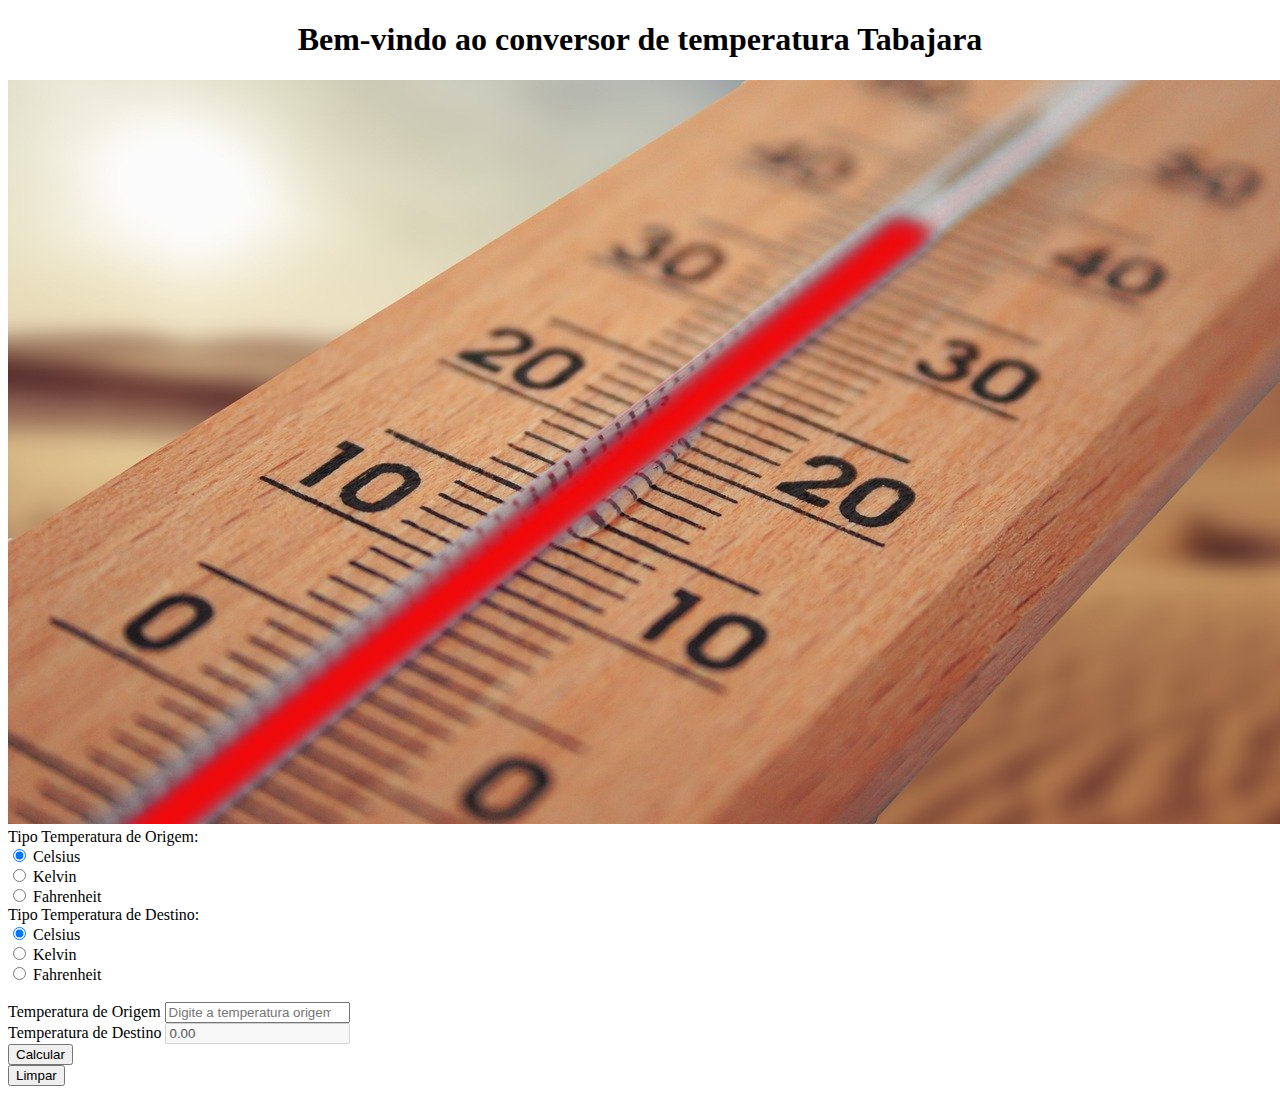
<file: calculadora-temperatura/index.html>
<!DOCTYPE html>
<html lang="pt-br">

<head>
  <meta charset="UTF-8">
  <meta http-equiv="X-UA-Compatible" content="IE=edge">
  <meta name="viewport" content="width=device-width, initial-scale=1.0">
  <title>Calculadora de temperaturas</title>
  <link href="https://cdn.jsdelivr.net/npm/bootstrap@5.1.3/dist/css/bootstrap.min.css" rel="stylesheet"
    integrity="sha384-1BmE4kWBq78iYhFldvKuhfTAU6auU8tT94WrHftjDbrCEXSU1oBoqyl2QvZ6jIW3" crossorigin="anonymous">
  <link rel="stylesheet" href="css/estilo.css">
</head>

<body>
  <header>
    <h1>Bem-vindo ao conversor de temperatura Tabajara</h1>
  </header>
  <section id="calculadora">
    <div class="container">
      <div class="row">
        <div class="col-4">
          <img class="img-fluid" src="imagens/termometro.jpg" alt="Imagem termômetro">
        </div>
        <div class="col-8">
          <div class="mb-6">
            <div class="row">
              <div class="col-6">
                <label for="tipotempOrigem" class="form-label">Tipo Temperatura de Origem: </label><br>
                <input type="radio" class="form-check-input" 
                  name="tipotempOrigem" value="1" checked> Celsius<br>
                <input type="radio" class="form-check-input" 
                  name="tipotempOrigem" value="2"> Kelvin<br>
                <input type="radio" class="form-check-input" 
                  name="tipotempOrigem" value="3"> Fahrenheit
              </div>
              <div class="col-6">
                <label for="tipotempOrigem" class="form-label">Tipo Temperatura de Destino: </label><br>
                <input type="radio" class="form-check-input" name="tipotempDestino" value="1" checked> Celsius<br>
                <input type="radio" class="form-check-input" name="tipotempDestino" value="2"> Kelvin<br>
                <input type="radio" class="form-check-input" name="tipotempDestino" value="3"> Fahrenheit
              </div>
            </div>
            <br>
            <div class="row">
              <div class="col-6">
                <label for="tempOrigem" class="form-label">Temperatura de Origem</label>
                <input type="number" step="0.01" class="form-control" id="tempOrigem"
                  placeholder="Digite a temperatura origem">
              </div>
              <div class="col-6">
                <label for="tempDestino" class="form-label">Temperatura de Destino</label>
                <input type="number" step="0.01" class="form-control" id="tempDestino" value="0.00" disabled>
              </div>
            </div>
          </div>
        </div>
      </div>
      <div class="row">
        <div class="col-4"></div>
        <div class="col-2">
          <button id="calcular" class="btn btn-success">Calcular</button>
        </div>
        <div class="col-2">
          <button id="limpar" class="btn btn-danger">Limpar</button>
        </div>
        <div class="col-4"></div>
      </div>
    </div>
  </section>
  <script src="https://code.jquery.com/jquery-3.6.0.min.js"
    integrity="sha256-/xUj+3OJU5yExlq6GSYGSHk7tPXikynS7ogEvDej/m4=" crossorigin="anonymous"></script>
  <script src="https://cdn.jsdelivr.net/npm/bootstrap@5.1.3/dist/js/bootstrap.bundle.min.js"
    integrity="sha384-ka7Sk0Gln4gmtz2MlQnikT1wXgYsOg+OMhuP+IlRH9sENBO0LRn5q+8nbTov4+1p"
    crossorigin="anonymous"></script>
  <script src="javascript/calculadora.js"></script>
</body>

</html>
</file>
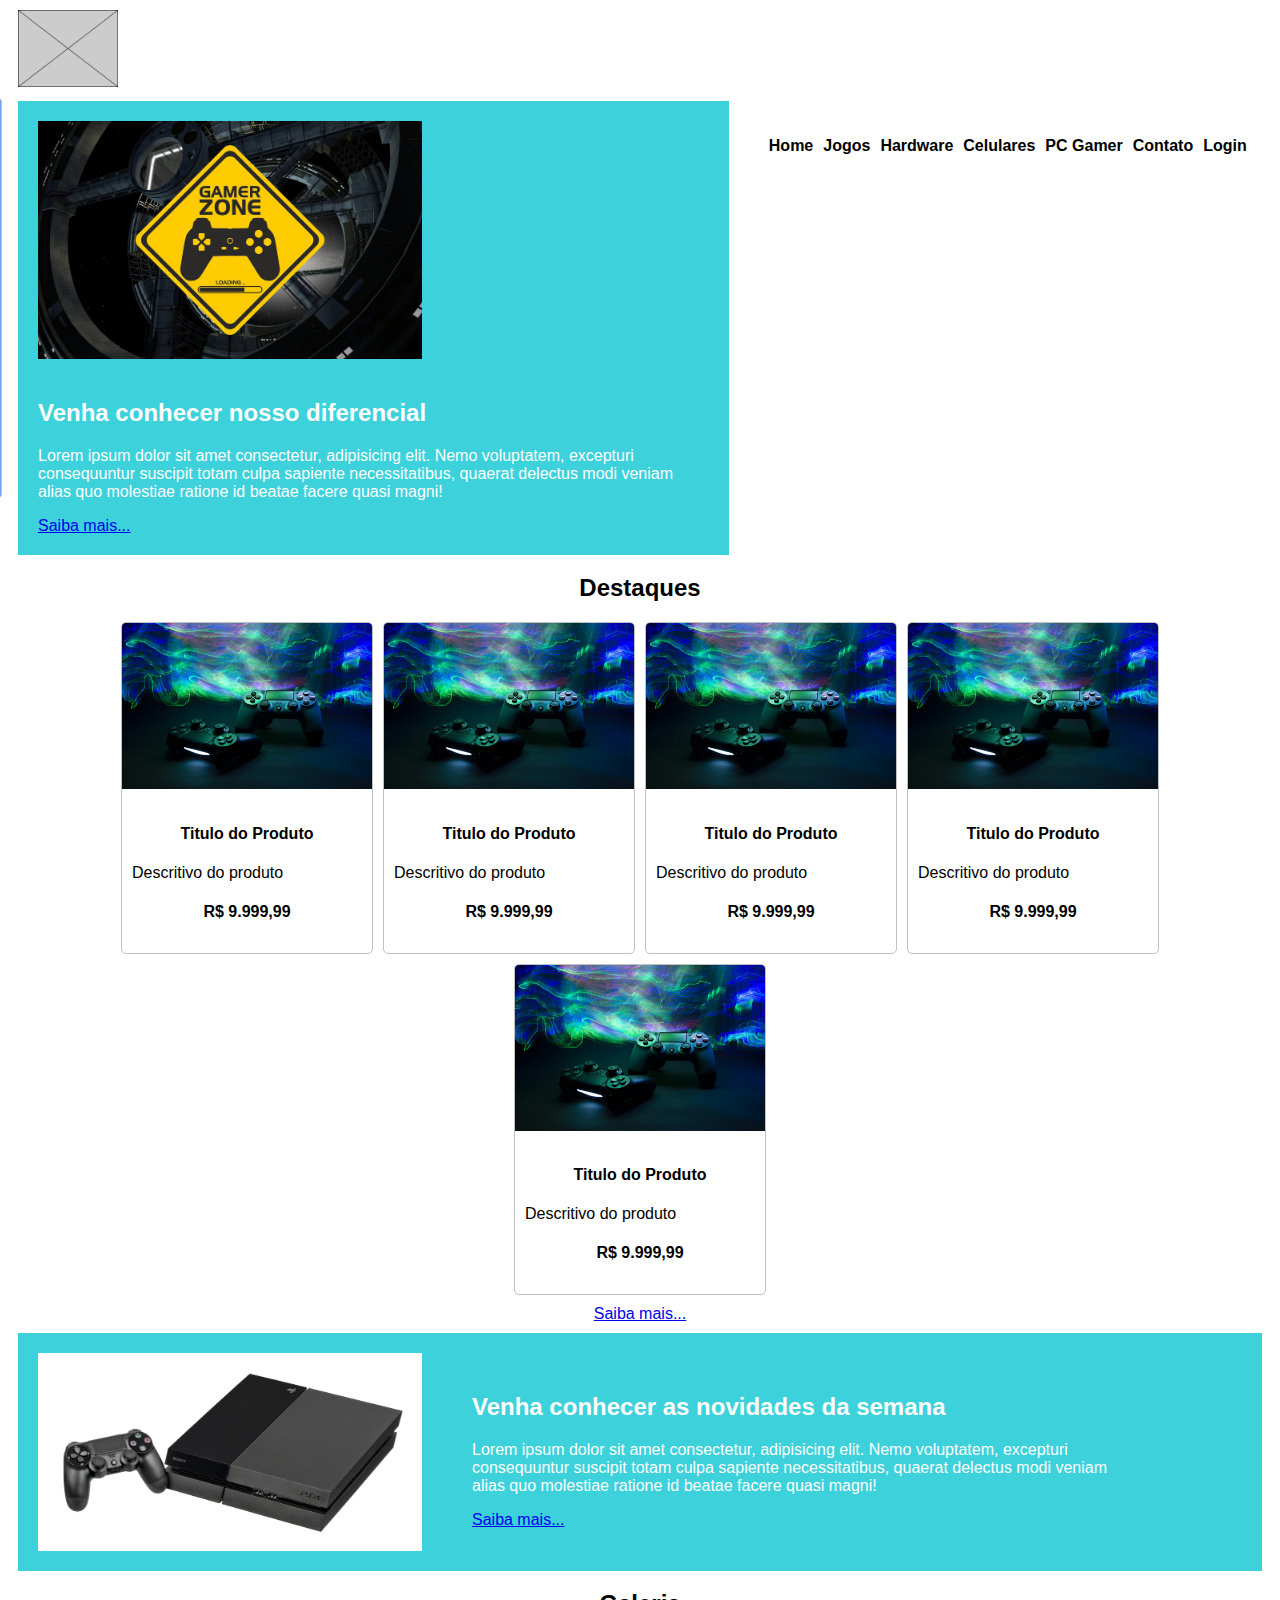
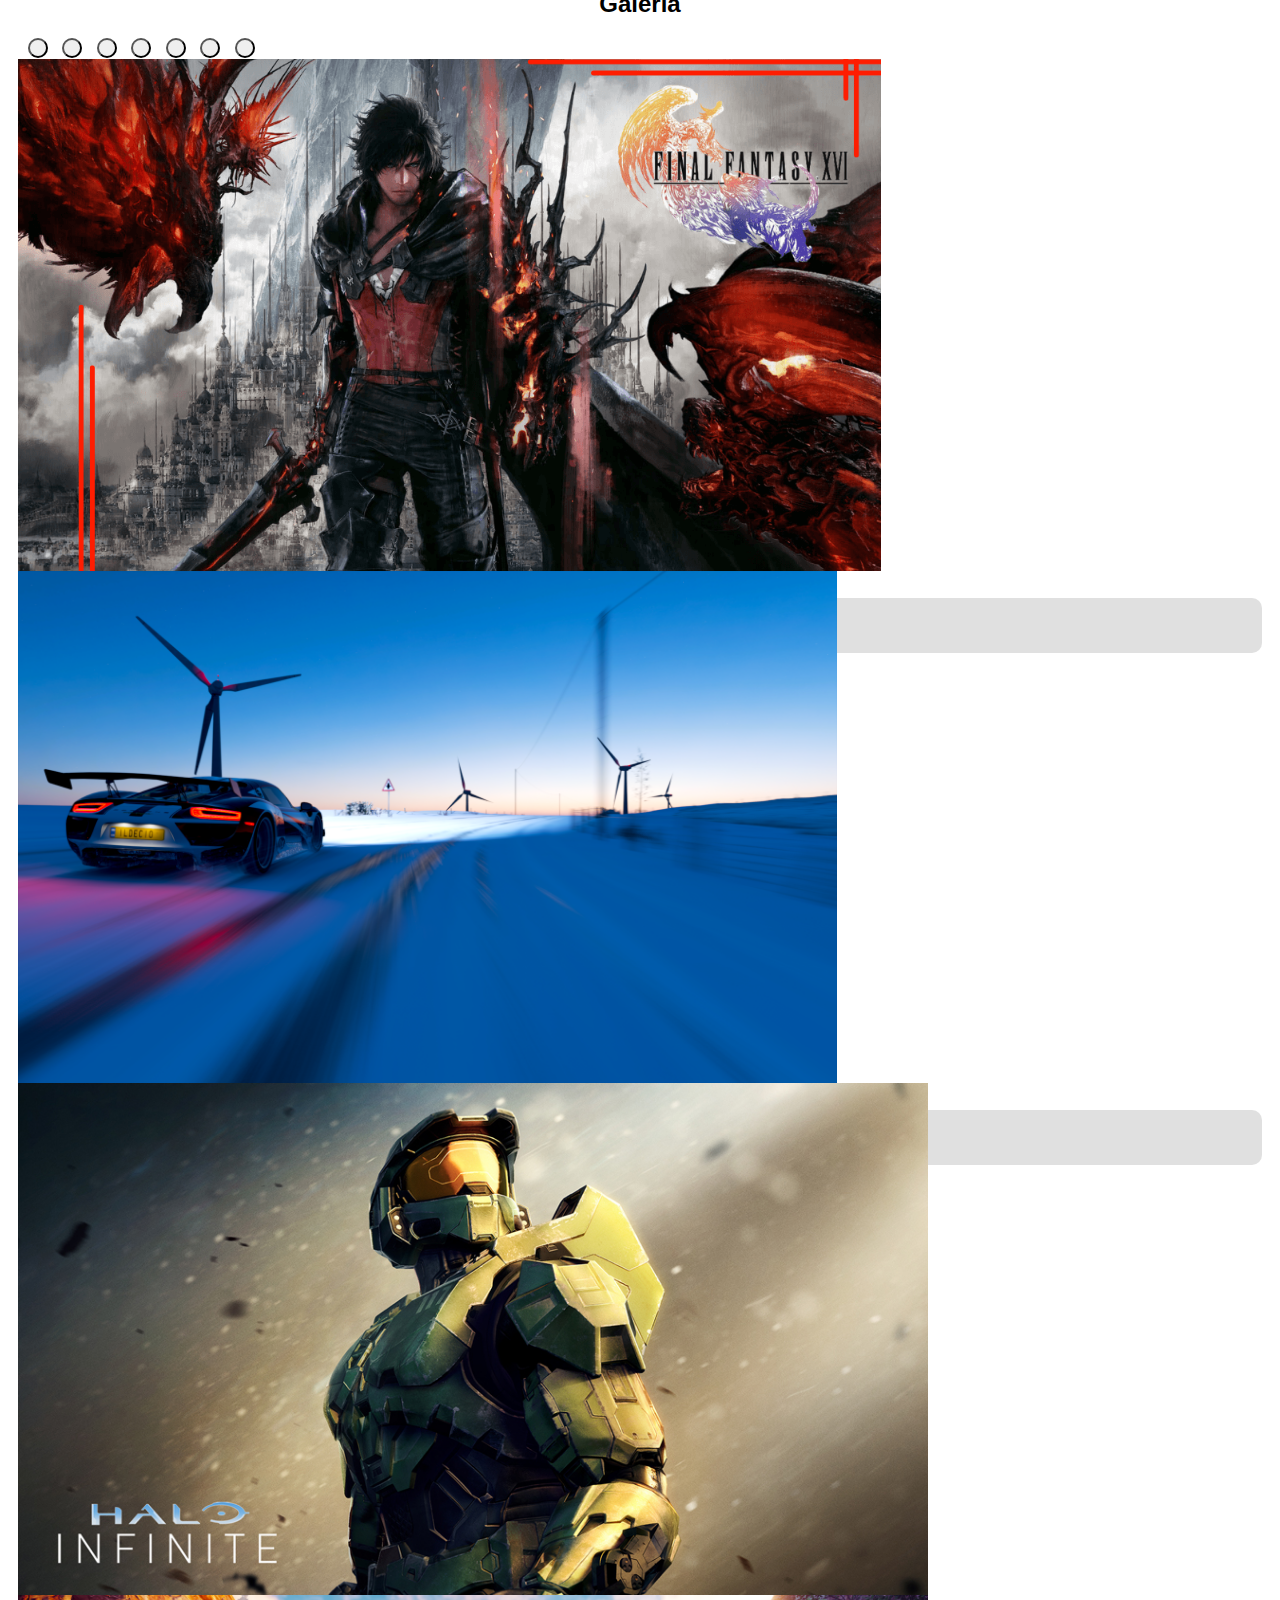
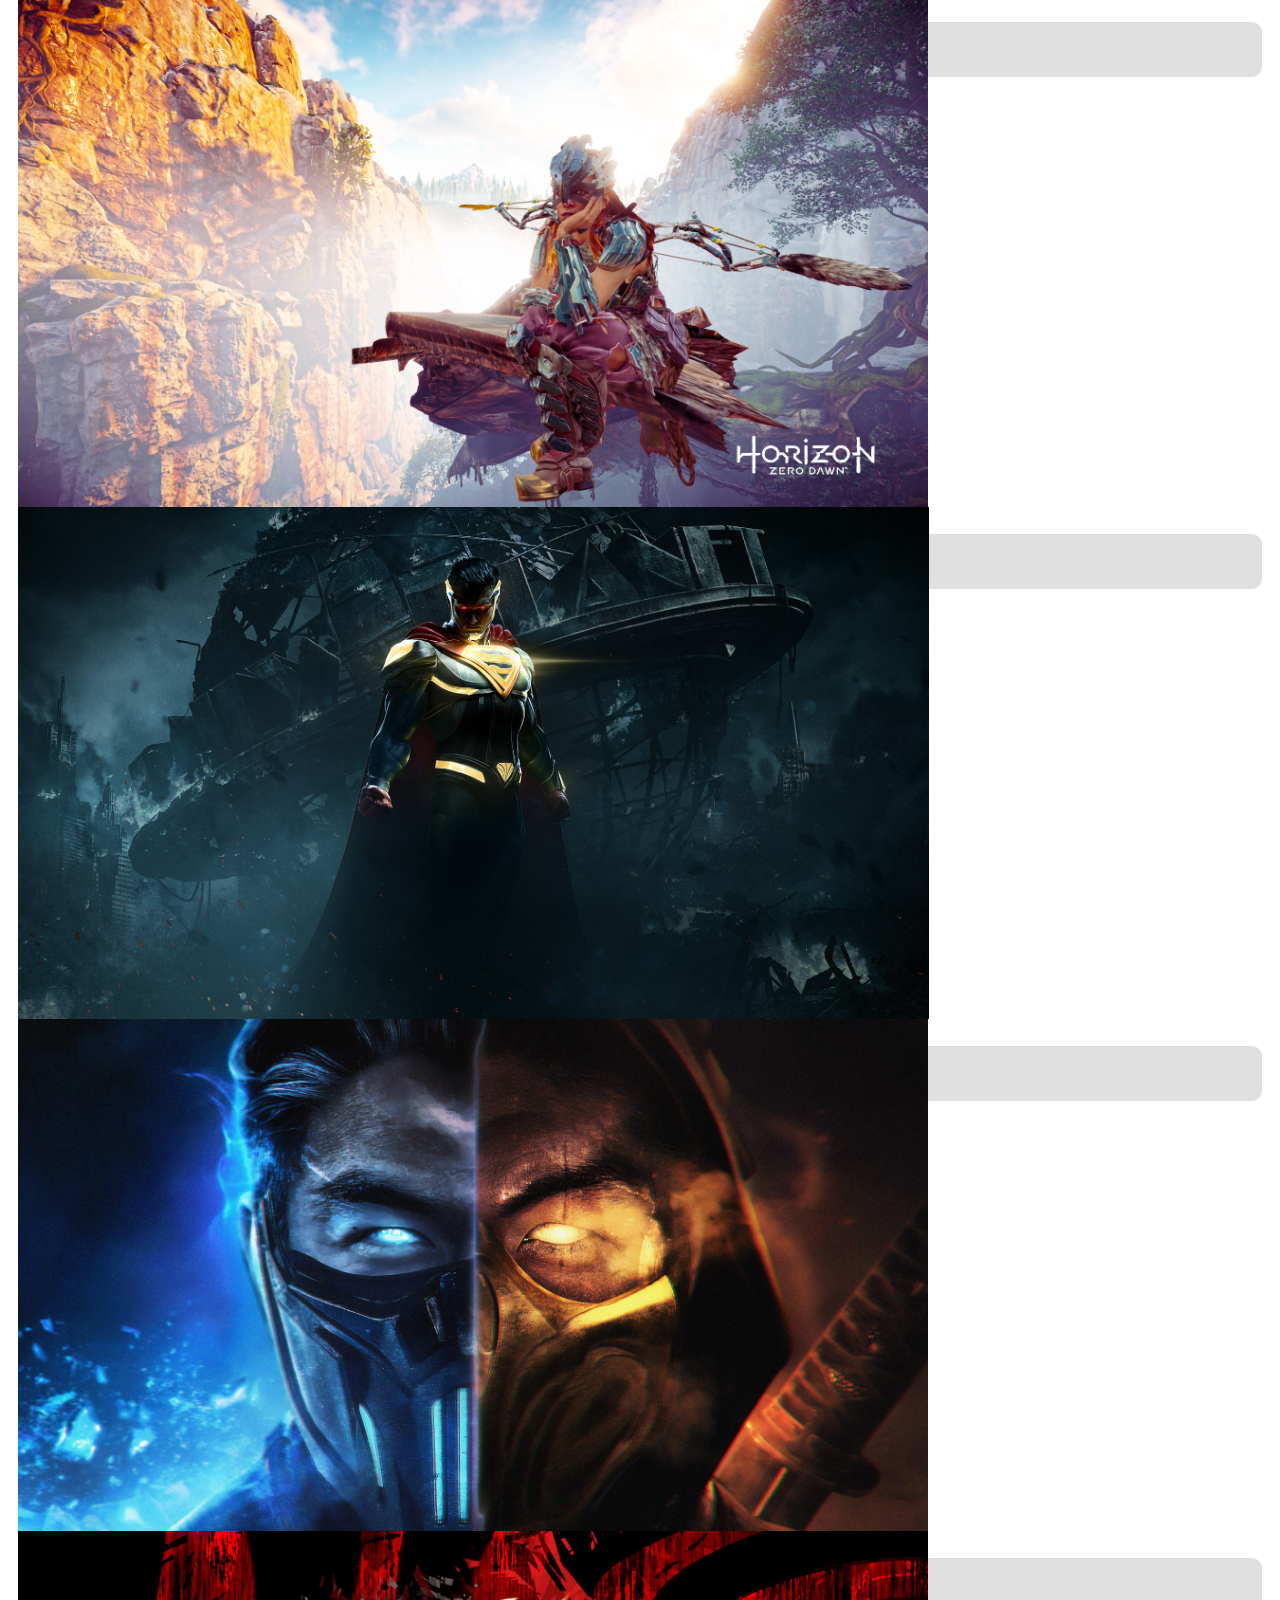
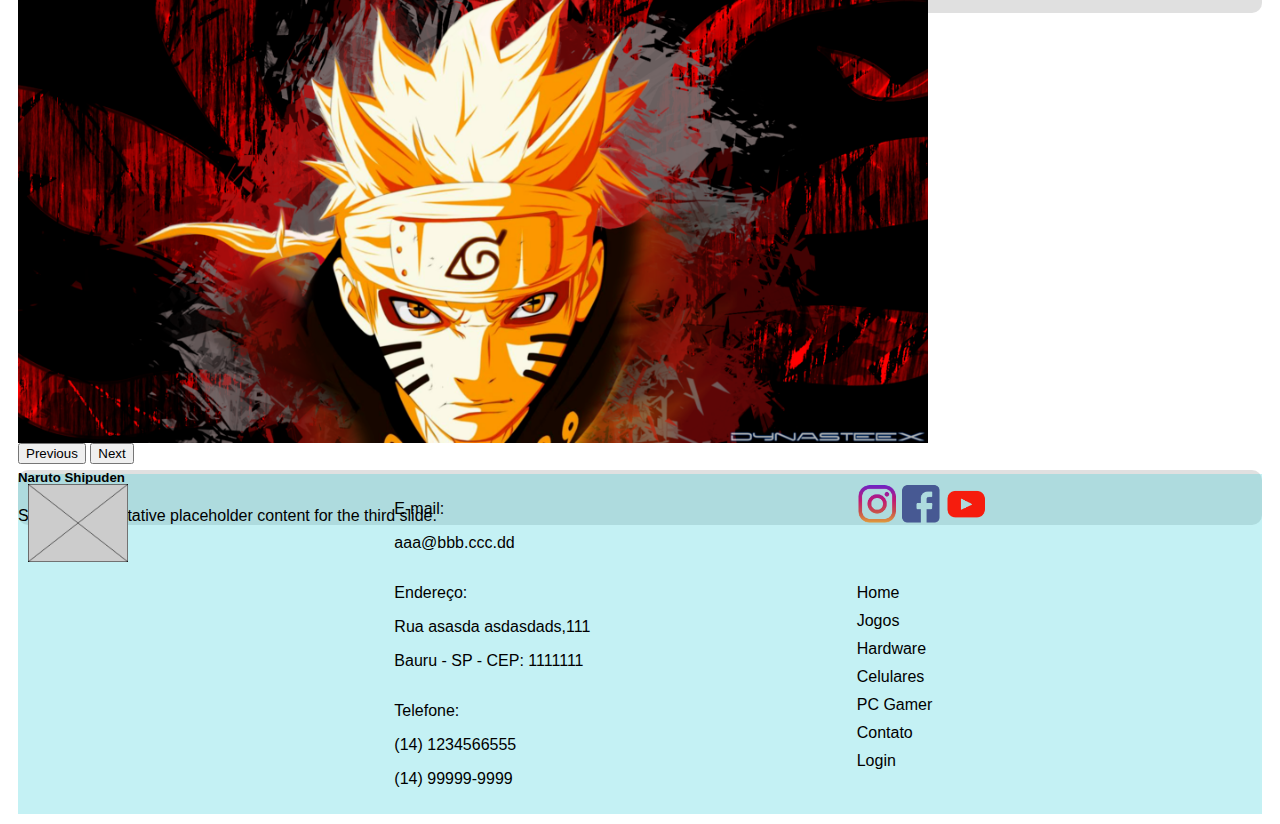
<file: pagina/index.html>
<!DOCTYPE html>
<html lang="pt-br">

<head>
  <meta charset="UTF-8">
  <meta http-equiv="X-UA-Compatible" content="IE=edge">
  <meta name="viewport" content="width=device-width, initial-scale=1.0">
  <title>Game Mania - Home</title>
  <link href="https://cdn.jsdelivr.net/npm/bootstrap@5.1.3/dist/css/bootstrap.min.css" rel="stylesheet"
    integrity="sha384-1BmE4kWBq78iYhFldvKuhfTAU6auU8tT94WrHftjDbrCEXSU1oBoqyl2QvZ6jIW3" crossorigin="anonymous">
  <link rel="stylesheet" href="css/estilo.css">
</head>

<body>
  <!-- Seção do header do documento html -->
  <header>
    <div class="row">
      <div class="col-2">
        <img class="img-logo" src="imagens/noimage.png" alt="Logotipo da Game Mania">
      </div>
      <div class="col-10">
        <div id="menu-mobile">
          <img src="imagens/menu-hamburg.svg" alt="menu mobile">
        </div>
        <nav id="nav-desktop">
          <ul>
            <li><a href="index.html">Home</a></li>
            <li><a href="jogos.html">Jogos</a></li>
            <li><a href="#">Hardware</a></li>
            <li><a href="#">Celulares</a></li>
            <li><a href="#">PC Gamer</a></li>
            <li><a href="contato.html">Contato</a></li>
            <li><a href="#">Login</a></li>
          </ul>
        </nav>
      </div>
    </div>
  </header>
<!-- Seção Banner -->
  <section id="banner">
    <img src="imagens/game-zone.jpg" alt="Imagem Game Zone">
    <div>
      <h2>Venha conhecer nosso diferencial</h2>
      <p>Lorem ipsum dolor sit amet consectetur, adipisicing elit. Nemo voluptatem, excepturi consequuntur suscipit
        totam culpa sapiente necessitatibus, quaerat delectus modi veniam alias quo molestiae ratione id beatae facere
        quasi magni!</p>
      <a href="#">Saiba mais...</a>
    </div>
  </section>
  <!-- Seção Destaques -->
  <section id="destaque">
    <h2 class="texto-centralizado">Destaques</h2>
    <div class="grupo-cards">
      <!-- Card -->
      <div class="senai-card">
        <img src="imagens/joystick.jpg" alt="Joystick Playstation">
        <div>
          <h4 class="texto-centralizado">Titulo do Produto</h4>
          <p>Descritivo do produto</p>
          <h4 class="texto-centralizado">R$ 9.999,99</h4>
        </div>
      </div>
      <!-- Card -->
      <div class="senai-card">
        <img src="imagens/joystick.jpg" alt="Joystick Playstation">
        <div>
          <h4 class="texto-centralizado">Titulo do Produto</h4>
          <p>Descritivo do produto</p>
          <h4 class="texto-centralizado">R$ 9.999,99</h4>
        </div>
      </div>
      <!-- Card -->
      <div class="senai-card">
        <img src="imagens/joystick.jpg" alt="Joystick Playstation">
        <div>
          <h4 class="texto-centralizado">Titulo do Produto</h4>
          <p>Descritivo do produto</p>
          <h4 class="texto-centralizado">R$ 9.999,99</h4>
        </div>
      </div>
      <!-- Card -->
      <div class="senai-card">
        <img src="imagens/joystick.jpg" alt="Joystick Playstation">
        <div>
          <h4 class="texto-centralizado">Titulo do Produto</h4>
          <p>Descritivo do produto</p>
          <h4 class="texto-centralizado">R$ 9.999,99</h4>
        </div>
      </div>
      <!-- Card -->
      <div class="senai-card">
        <img src="imagens/joystick.jpg" alt="Joystick Playstation">
        <div>
          <h4 class="texto-centralizado">Titulo do Produto</h4>
          <p>Descritivo do produto</p>
          <h4 class="texto-centralizado">R$ 9.999,99</h4>
        </div>
      </div>
    </div>
    <div class="texto-centralizado">
      <a href="#">Saiba mais...</a>
    </div>
  </section>
  <!-- Seção Novidades -->
  <section id="novidade">
    <img src="imagens/console-playstation.jpg" alt="Imagem Console do Playstation 4">
    <div>
      <h2>Venha conhecer as novidades da semana</h2>
      <p>Lorem ipsum dolor sit amet consectetur, adipisicing elit. Nemo voluptatem, excepturi consequuntur suscipit
        totam culpa sapiente necessitatibus, quaerat delectus modi veniam alias quo molestiae ratione id beatae facere
        quasi magni!</p>
      <a href="#">Saiba mais...</a>
    </div>
  </section>
  <!-- Seção Galeria -->
  <section id="galeria">
    <h2 class="texto-centralizado">Galeria</h2>
    <!--Inicio do Carrosel -->
    <div id="carouselExampleCaptions" class="carousel slide" data-bs-ride="carousel">
      <div class="carousel-indicators">
        <!-- Botões de controle do carrosel -->
        <button type="button" data-bs-target="#carouselExampleCaptions" data-bs-slide-to="0" class="active"
          aria-current="true" aria-label="Slide 1"></button>
        <button type="button" data-bs-target="#carouselExampleCaptions" data-bs-slide-to="1"
          aria-label="Slide 2"></button>
        <button type="button" data-bs-target="#carouselExampleCaptions" data-bs-slide-to="2"
          aria-label="Slide 3"></button>
        <button type="button" data-bs-target="#carouselExampleCaptions" data-bs-slide-to="3"
          aria-label="Slide 4"></button>
        <button type="button" data-bs-target="#carouselExampleCaptions" data-bs-slide-to="4"
          aria-label="Slide 5"></button>
        <button type="button" data-bs-target="#carouselExampleCaptions" data-bs-slide-to="5"
          aria-label="Slide 6"></button>
        <button type="button" data-bs-target="#carouselExampleCaptions" data-bs-slide-to="6"
          aria-label="Slide 7"></button>
      </div>
      <!-- Container dos slides do carrosel -->
      <div class="carousel-inner">
        <!-- Slide 1 do carrosel -->
        <div class="carousel-item active">
          <img src="imagens/jogos/ff-xvi.png" class="d-block w-100" alt="Jogo Final Fantasy XVI">
          <div class="carousel-caption d-none d-md-block">
            <h5>Final Fantasy XVI</h5>
            <p>Excelente jogo da SquareEnix, RPG totalmente empolgante.</p>
          </div>
        </div>
        <!-- Slide 2 do carrosel -->
        <div class="carousel-item">
          <img src="imagens/jogos/forza-horizon.png" class="d-block w-100" alt="Jogo Forza Horizon 4">
          <div class="carousel-caption d-none d-md-block">
            <h5>Forza Horizon 4</h5>
            <p>Excelente jogo de corridas.</p>
          </div>
        </div>
        <!-- Slide 3 do carrosel -->
        <div class="carousel-item">
          <img src="imagens/jogos/halo.png" class="d-block w-100" alt="Jogo Halo">
          <div class="carousel-caption d-none d-md-block">
            <h5>Halo Infinite</h5>
            <p>Excelência em jogo de combate.</p>
          </div>
        </div>
        <!-- Slide 4 do carrosel -->
        <div class="carousel-item">
          <img src="imagens/jogos/horizon_zero_dawn.png" class="d-block w-100" alt="Jogo Horizon Zero Dawn">
          <div class="carousel-caption d-none d-md-block">
            <h5>Horizon Zero Dawn</h5>
            <p>Lorem ipsum dolor sit amet.</p>
          </div>
        </div>
        <!-- Slide 5 do carrosel -->
        <div class="carousel-item">
          <img src="imagens/jogos/injustice2.png" class="d-block w-100" alt="Jogo Injustice 2">
          <div class="carousel-caption d-none d-md-block">
            <h5>Injustice 2</h5>
            <p>Some representative placeholder content for the second slide.</p>
          </div>
        </div>
        <!-- Slide 6 do carrosel -->
        <div class="carousel-item">
          <img src="imagens/jogos/mk11.png" class="d-block w-100" alt="Jogo Mortal Kombat 11">
          <div class="carousel-caption d-none d-md-block">
            <h5>Mortal Kombat 11</h5>
            <p>Some representative placeholder content for the third slide.</p>
          </div>
        </div>
        <!-- Slide 7 do carrosel -->
        <div class="carousel-item">
          <img src="imagens/jogos/naruto.png" class="d-block w-100" alt="Jogo Naruto Shipuden">
          <div class="carousel-caption d-none d-md-block">
            <h5>Naruto Shipuden</h5>
            <p>Some representative placeholder content for the third slide.</p>
          </div>
        </div>

      </div>
      <button class="carousel-control-prev" type="button" data-bs-target="#carouselExampleCaptions"
        data-bs-slide="prev">
        <span class="carousel-control-prev-icon" aria-hidden="true"></span>
        <span class="visually-hidden">Previous</span>
      </button>
      <button class="carousel-control-next" type="button" data-bs-target="#carouselExampleCaptions"
        data-bs-slide="next">
        <span class="carousel-control-next-icon" aria-hidden="true"></span>
        <span class="visually-hidden">Next</span>
      </button>
    </div>
  </section>
  <!-- Seção do rodapé do documento html -->
  <footer>
    <div id="img-rodape">
      <img class="img-logo" src="imagens/noimage.png" alt="Logotipo da Game Mania">
    </div>
    <div class="emails">
      <p>E-mail:</p>
      <p>aaa@bbb.ccc.dd</p>
    </div>
    <div class="enderecos">
      <p>Endereço:</p>
      <p>Rua asasda asdasdads,111</p>
      <p>Bauru - SP - CEP: 1111111</p>
    </div>
    <div class="telefones">
      <p>Telefone:</p>
      <p>(14) 1234566555</p>
      <p>(14) 99999-9999</p>
    </div>
    <div id="midias-sociais" class="midias-sociais">
      <a href="#"><img src="imagens/instagram.png" alt="Instagram da Game Mania"></a>
      <a href="#"><img src="imagens/facebook.png" alt="Facebook da Game Mania"></a>
      <a href="#"><img src="imagens/youtube.png" alt="YouTube da Game Mania"></a>
    </div>
    <nav id="menu-rodape">
      <ul>
        <li><a href="index.html">Home</a></li>
        <li><a href="jogos.html">Jogos</a></li>
        <li><a href="#">Hardware</a></li>
        <li><a href="#">Celulares</a></li>
        <li><a href="#">PC Gamer</a></li>
        <li><a href="contato.html">Contato</a></li>
        <li><a href="#">Login</a></li>
      </ul>
    </nav>
  </footer>
  <div id="menu-slide">
    <ul>
      <li><a href="index.html">Home</a></li>
      <li><a href="jogos.html">Jogos</a></li>
      <li><a href="#">Hardware</a></li>
      <li><a href="#">Celulares</a></li>
      <li><a href="#">PC Gamer</a></li>
      <li><a href="contato.html">Contato</a></li>
      <li><a href="#">Login</a></li>
    </ul>
  </div>
  <!-- Ligação com os arquivos JavaScript-->
  <script src="https://cdn.jsdelivr.net/npm/bootstrap@5.1.3/dist/js/bootstrap.bundle.min.js"
    integrity="sha384-ka7Sk0Gln4gmtz2MlQnikT1wXgYsOg+OMhuP+IlRH9sENBO0LRn5q+8nbTov4+1p"
    crossorigin="anonymous"></script>
  <script src="https://code.jquery.com/jquery-3.6.0.min.js" integrity="sha256-/xUj+3OJU5yExlq6GSYGSHk7tPXikynS7ogEvDej/m4=" crossorigin="anonymous"></script>
  <script src="javascript/meuJS.js"></script>
</body>

</html>
</file>
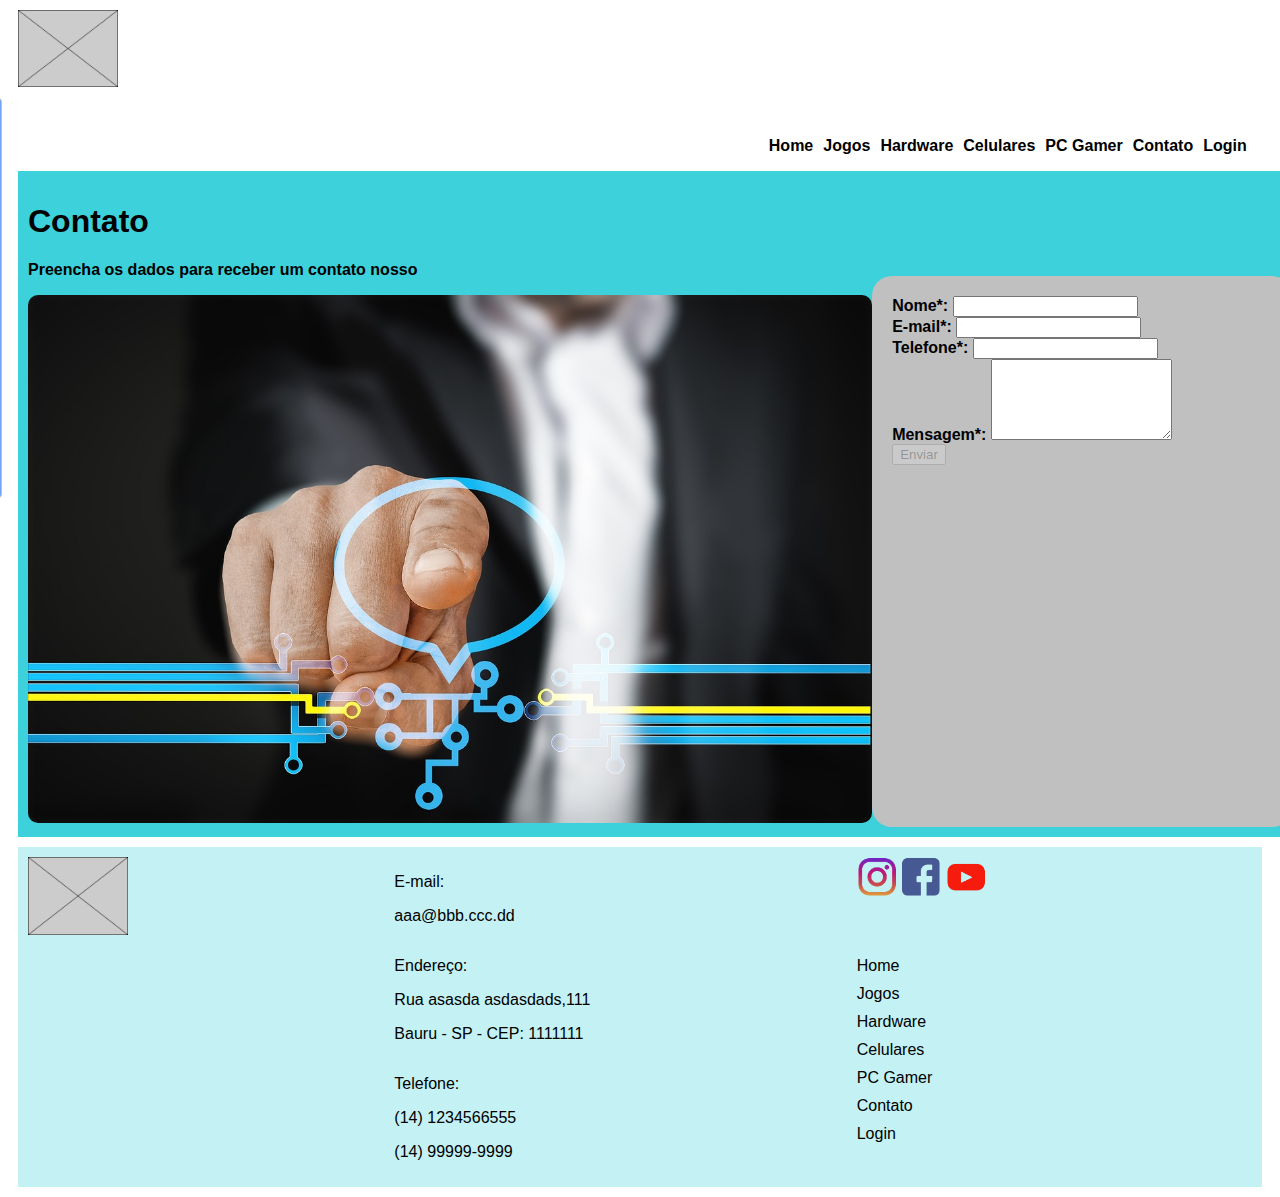
<file: pagina/contato.html>
<!DOCTYPE html>
<html lang="pt-br">

<head>
  <meta charset="UTF-8">
  <meta http-equiv="X-UA-Compatible" content="IE=edge">
  <meta name="viewport" content="width=device-width, initial-scale=1.0">
  <title>Game Mania - Home</title>
  <link href="https://cdn.jsdelivr.net/npm/bootstrap@5.1.3/dist/css/bootstrap.min.css" rel="stylesheet"
    integrity="sha384-1BmE4kWBq78iYhFldvKuhfTAU6auU8tT94WrHftjDbrCEXSU1oBoqyl2QvZ6jIW3" crossorigin="anonymous">
  <link rel="stylesheet" href="css/estilo.css">
</head>
<!-- Seção do header do documento html -->
<header>
  <div class="row">
    <div class="col-2">
      <img class="img-logo" src="imagens/noimage.png" alt="Logotipo da Game Mania">
    </div>
    <div class="col-10">
      <div id="menu-mobile">
        <img src="imagens/menu-hamburg.svg" alt="menu mobile">
      </div>
      <nav id="nav-desktop">
        <ul>
          <li><a href="index.html">Home</a></li>
          <li><a href="jogos.html">Jogos</a></li>
          <li><a href="#">Hardware</a></li>
          <li><a href="#">Celulares</a></li>
          <li><a href="#">PC Gamer</a></li>
          <li><a href="#">Contato</a></li>
          <li><a href="#">Login</a></li>
        </ul>
      </nav>
    </div>
  </div>
</header>
<!-- Aqui iremos desenvolver o formulário do contato -->
<!--
    // Layout Desktop
    https://www.figma.com/file/TBAyrRCKuvhCtel4nGNMpR/Game-Mania?node-id=227%3A2
    //Layout Mobile
    https://www.figma.com/file/TBAyrRCKuvhCtel4nGNMpR/Game-Mania?node-id=0%3A1
  -->


<section id="contato">
  <div>
    <h1>Contato </h1>
    <p>Preencha os dados para receber um contato nosso</p>
    <img src="imagens/contato.jpg" alt="imagem contato">
  </div>


  <div class="formulario">
    <form action="contato.html" method="post">
      <div>
        <label for="nome" class="form-label">Nome*:</label>
        <input type="text" class="form-control" id="nome" name="nome_usuario">
      </div>
      <div>
        <label for="email" class="form-label">E-mail*:</label>
        <input type="email" class="form-control" id="email" name="email_usuario">
      </div>
      <div>
        <label for="telefone" class="form-label">Telefone*:</label>
        <input type="telefone" class="form-control" id="telefone" name="telefone_usuario">
      </div>
      <div>
        <label for="mensagem" class="form-label">Mensagem*:</label>
        <textarea id="mensagem" class="form-control" rows="5" name="texto_usuario"></textarea>
      </div>
      
      <div>
        <input type="button" class="btn btn-primary" 
        value="Enviar" id="enviar" disabled>
      </div>
      
    </form>
  </div>


</section>
<!-- Seção do rodapé do documento html -->
<footer>
  <div id="img-rodape">
    <img class="img-logo" src="imagens/noimage.png" alt="Logotipo da Game Mania">
  </div>
  <div class="emails">
    <p>E-mail:</p>
    <p>aaa@bbb.ccc.dd</p>
  </div>
  <div class="enderecos">
    <p>Endereço:</p>
    <p>Rua asasda asdasdads,111</p>
    <p>Bauru - SP - CEP: 1111111</p>
  </div>
  <div class="telefones">
    <p>Telefone:</p>
    <p>(14) 1234566555</p>
    <p>(14) 99999-9999</p>
  </div>
  <div id="midias-sociais" class="midias-sociais">
    <a href="#"><img src="imagens/instagram.png" alt="Instagram da Game Mania"></a>
    <a href="#"><img src="imagens/facebook.png" alt="Facebook da Game Mania"></a>
    <a href="#"><img src="imagens/youtube.png" alt="YouTube da Game Mania"></a>
  </div>
  <nav id="menu-rodape">
    <ul>
      <li><a href="index.html">Home</a></li>
      <li><a href="jogos.html">Jogos</a></li>
      <li><a href="#">Hardware</a></li>
      <li><a href="#">Celulares</a></li>
      <li><a href="#">PC Gamer</a></li>
      <li><a href="#">Contato</a></li>
      <li><a href="#">Login</a></li>
    </ul>
  </nav>
</footer>
<div id="menu-slide">
  <ul>
    <li><a href="index.html">Home</a></li>
    <li><a href="jogos.html">Jogos</a></li>
    <li><a href="#">Hardware</a></li>
    <li><a href="#">Celulares</a></li>
    <li><a href="#">PC Gamer</a></li>
    <li><a href="contato.html">Contato</a></li>
    <li><a href="#">Login</a></li>
  </ul>
</div>
<!-- Ligação com os arquivos JavaScript-->
<script src="https://cdn.jsdelivr.net/npm/bootstrap@5.1.3/dist/js/bootstrap.bundle.min.js"
  integrity="sha384-ka7Sk0Gln4gmtz2MlQnikT1wXgYsOg+OMhuP+IlRH9sENBO0LRn5q+8nbTov4+1p" crossorigin="anonymous"></script>
<script src="https://code.jquery.com/jquery-3.6.0.min.js"
  integrity="sha256-/xUj+3OJU5yExlq6GSYGSHk7tPXikynS7ogEvDej/m4=" crossorigin="anonymous"></script>
<script src="javascript/meuJS.js"></script>
</body>

</html>
</file>
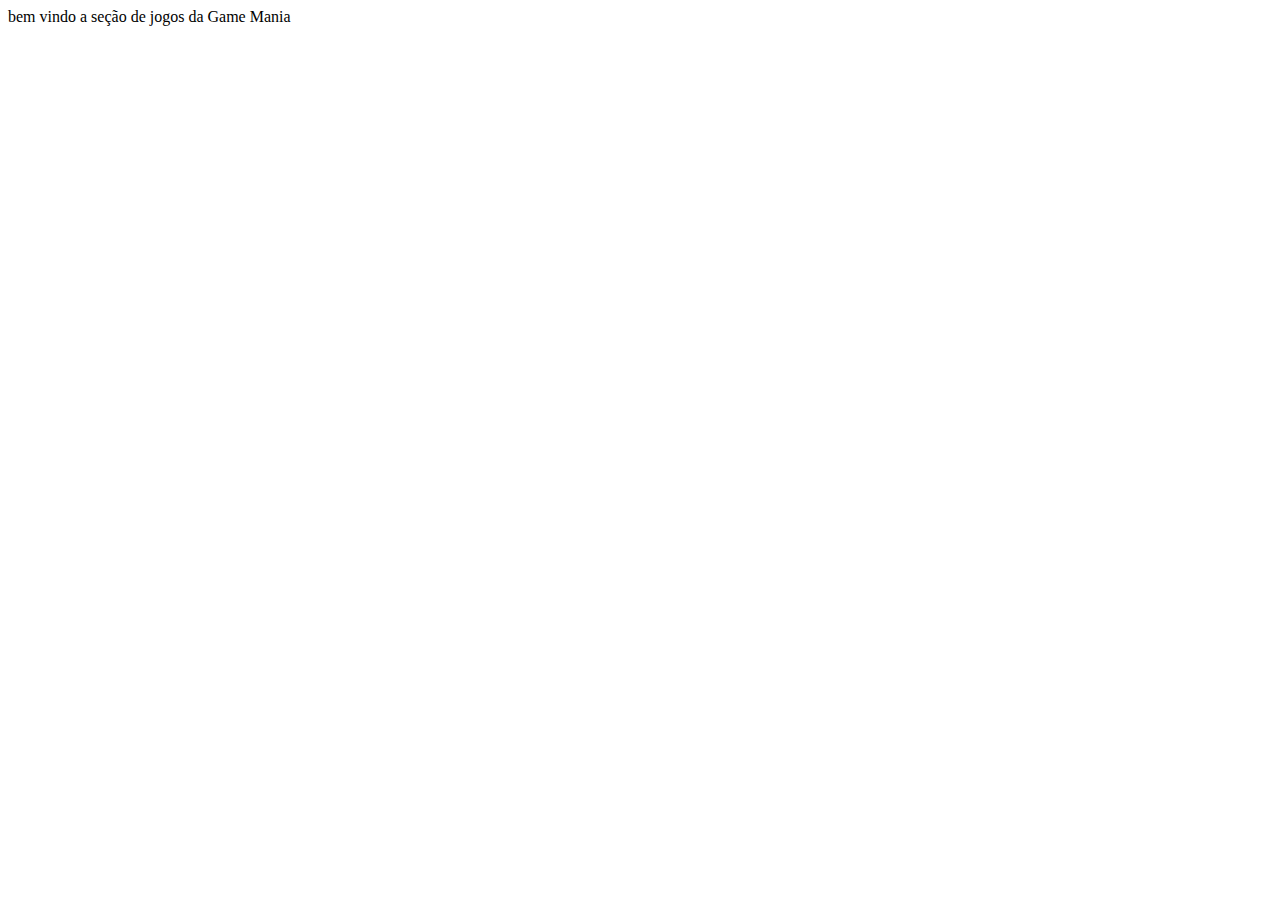
<file: pagina/jogos.html>
<!DOCTYPE html>
<html lang="pt-br">
<head>
  <meta charset="UTF-8">
  <meta http-equiv="X-UA-Compatible" content="IE=edge">
  <meta name="viewport" content="width=device-width, initial-scale=1.0">
  <title>Game Mania - Jogos</title>
</head>
<body>
  bem vindo a seção de jogos da Game Mania
</body>
</html>
</file>
<file: calculadora-temperatura/css/estilo.css>
header {
  margin-bottom: 20px;
}
header h1 {
  text-align: center;
}
</file>
<file: pagina/css/estilo.css>
/* Aplicando a fonte para todos os itens */
* {
  font-family: Verdana, Geneva, Tahoma, sans-serif;
}
/* Mobile First */
/* Ajustes pelas tags HTML */
header {
  margin: 10px;
  /* O ajuste do tamanho do header foi só para tirar a 
    barra de rolagem inferior */  
  width: 98%;
}
footer {
  background-color: rgba(60, 209, 219, 0.3);
  margin: 10px;
  padding: 10px;
  display: grid;
  grid-template-areas: 
    "enderecos telefones"
    "emails midias-sociais";
}

/* Ajustes pelos Ids do HTML */
#contato {
  margin: 10px;
  padding: 10px;
  background-color: #3CD1DB;
}
#banner, #novidade {
  background-color: #3CD1DB;
  padding: 10px;
  color: white;
  display: flex;
  flex-direction: row;
  flex-wrap: wrap;
  column-gap: 25px;
  margin: 10px;
}
#banner img, #novidade img {
  width: 100%;
  height: 100%;
}
#banner div, #novidade div {
  margin-top: 20px;
  width: 100%;
}
#nav-desktop {
  display: none;
}
#menu-mobile {
  display: block;
  float: right;
  margin-top: 20px;
  margin-right: 10px;
}
#img-rodape, #menu-rodape {
  display: none;
}
#nav-desktop ul {
  list-style: none;
  display: flex;
  flex-direction: row;
  flex-wrap: wrap;
}
#nav-desktop ul li {
  margin-right: 10px;
  font-weight: bold;
}
#menu-rodape ul {
  list-style: none;
  padding-inline-start: 0px;
}
#midias-sociais img {
  height: 40px;
}
#galeria {
  margin: 10px;
}
#menu-slide {
  z-index: 10;
  position: absolute;
  top: 97px;
  left: -200px;
  width: 200px;
  height: 400px;
  transition: 0.5s ease-in;
  border: 1px solid silver;
  border-radius: 5px;
  background-color: rgba(102, 152, 245, 0.9);
}
#menu-slide ul {
  list-style: none;
}
#menu-slide ul li {
  margin-left: 0px;
  margin-top: 10px;
}
#menu-slide ul li a {
  text-decoration: none;
  color: white;
}
#menu-slide.show {
  left: 10px;
}
/* Ajustes pelas classes criadas no CSS */
.enderecos {
  grid-area: enderecos;
}
.emails {
  grid-area: emails;
}
.telefones {
  grid-area: telefones;
}
.midias-sociais {
  grid-area: midias-sociais;
}
.img-logo {
  width: 100px;
}
.texto-centralizado {
  text-align: center;
}
.grupo-cards {
  display: flex;
  flex-direction: row;
  flex-wrap: wrap;
  column-gap: 10px;
  justify-content: center;
}
.senai-card {
  width: 250px;
  border: 1px solid silver;
  border-radius: 5px;
  margin-bottom: 10px;
}
.senai-card img {
  width: 100%;
  border-radius: 4px 4px 0px 0px;
}
.senai-card div {
  padding: 10px;
}
/* Ajustes do bootstrap */
.carousel-caption {
  background-color: rgba(211, 211, 211, 0.7);
  border-radius: 10px;
}
.carousel-indicators [data-bs-target] {
  border-radius: 100%;
  height: 20px;
  width: 20px;
  margin-left: 10px;
}
.carousel-item {
  height: 40vw;
}
.carousel-item img {
  height: 100%;
}

#contato img{
  width:100%;
  background-color: #3CD1DB; 
  border-radius: 10px; 

 
}
#contato{
  display: flex;
  color: black;
  font-weight: bold;
  width: 100%
}
.formulario{
  background-color: silver;
  padding: 20px;
  border-radius: 20px;
  margin-top: 95px;
  width: 45vw;
}
  


/* Ajuste para responsividade */
@media screen and (min-width: 720px) {
  footer {
    grid-template-areas: 
      "logotipo emails midias-sociais"
      "logotipo enderecos menu-rodape"
      "logotipo telefones menu-rodape";
  }
  #img-rodape, #menu-rodape {
    display: block;
  }
  #img-rodape {
    grid-area: logotipo;
  }
  #menu-rodape {
    grid-area: menu-rodape;
  }
  #banner, #novidade {
    padding: 20px;
    column-gap: 50px;
  }
  #banner img, #novidade img {
    width: 30vw;
    height: 100%;
  }
  #banner div, #novidade div {
    margin-top: 20px;
    width: 50vw;
  }
  #nav-desktop {
    display: block;
    margin-top: 30px;
    float: right;
  }
  #nav-desktop a, #menu-rodape a{
    text-decoration: none;
    color: black;
  }
  #menu-rodape ul li {
    margin-top: 10px;
  }
  #menu-mobile {
    display: none;
  }  

}
</file>
